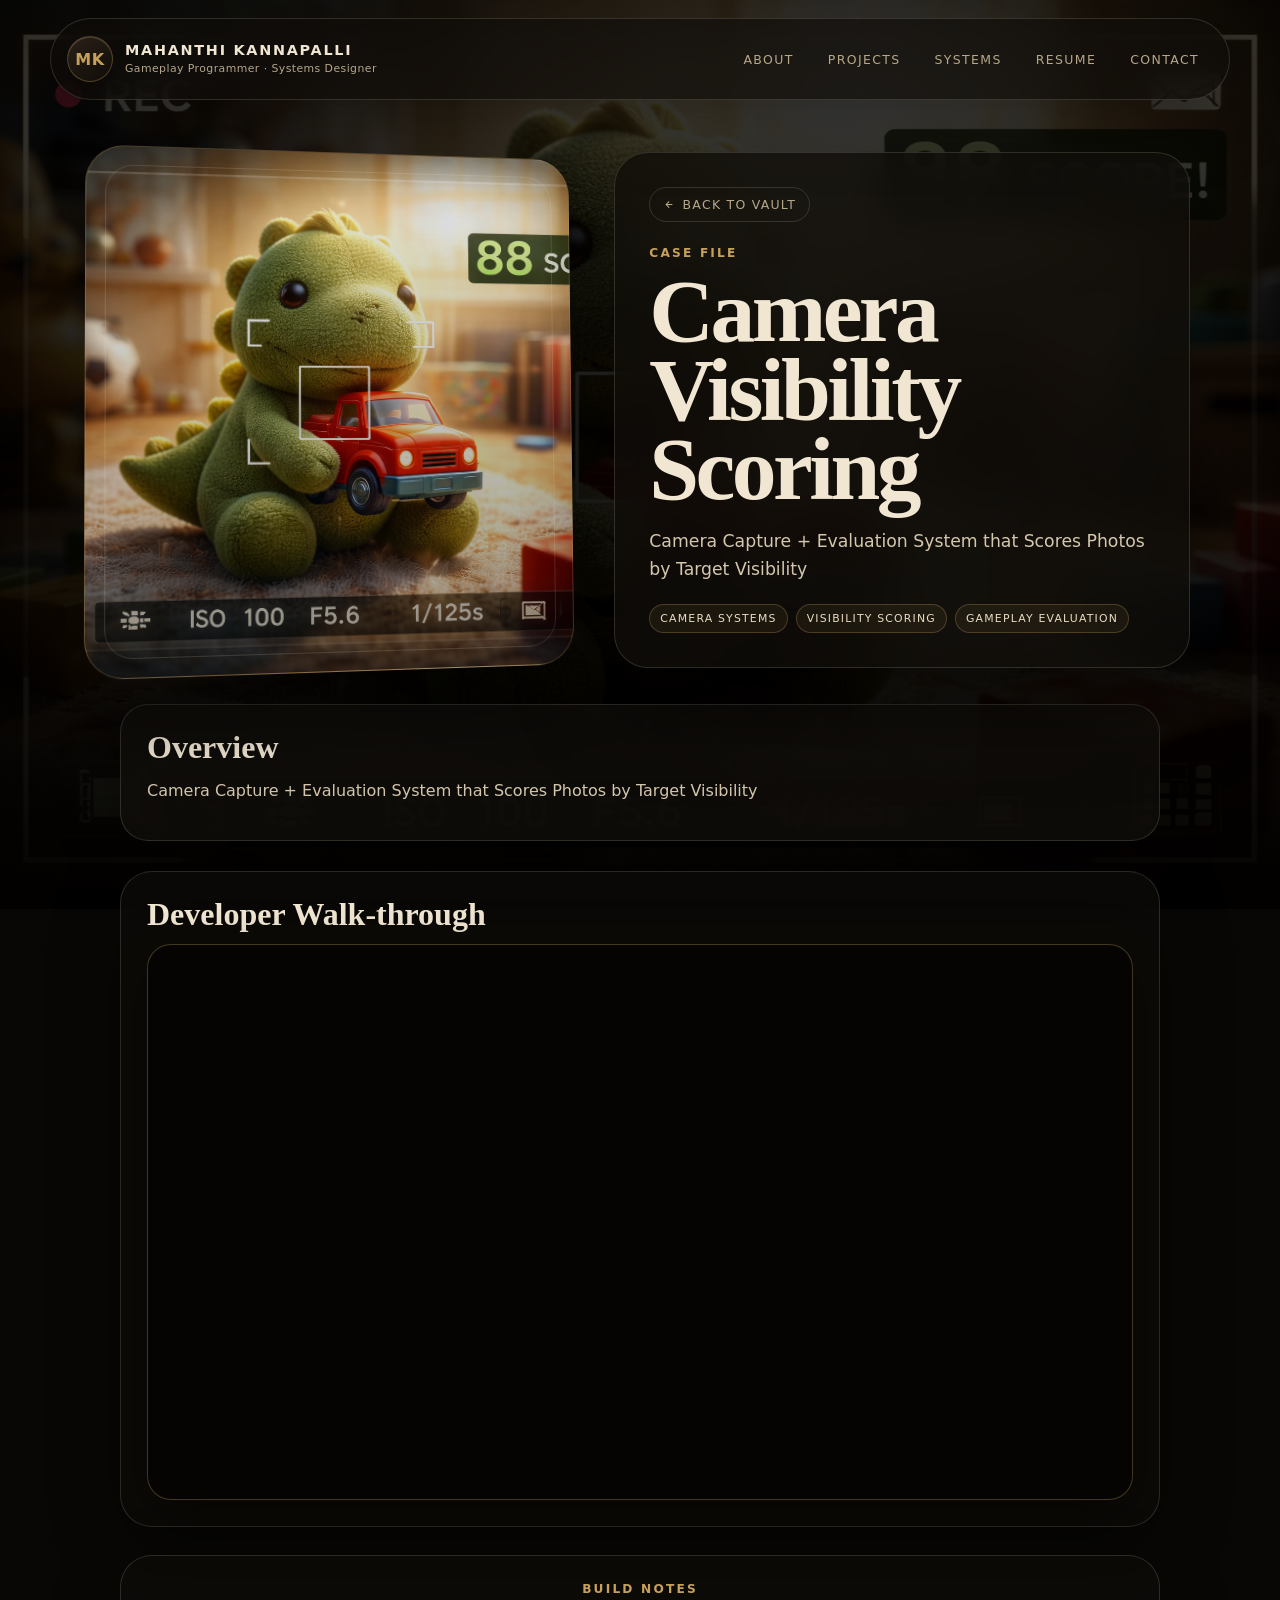
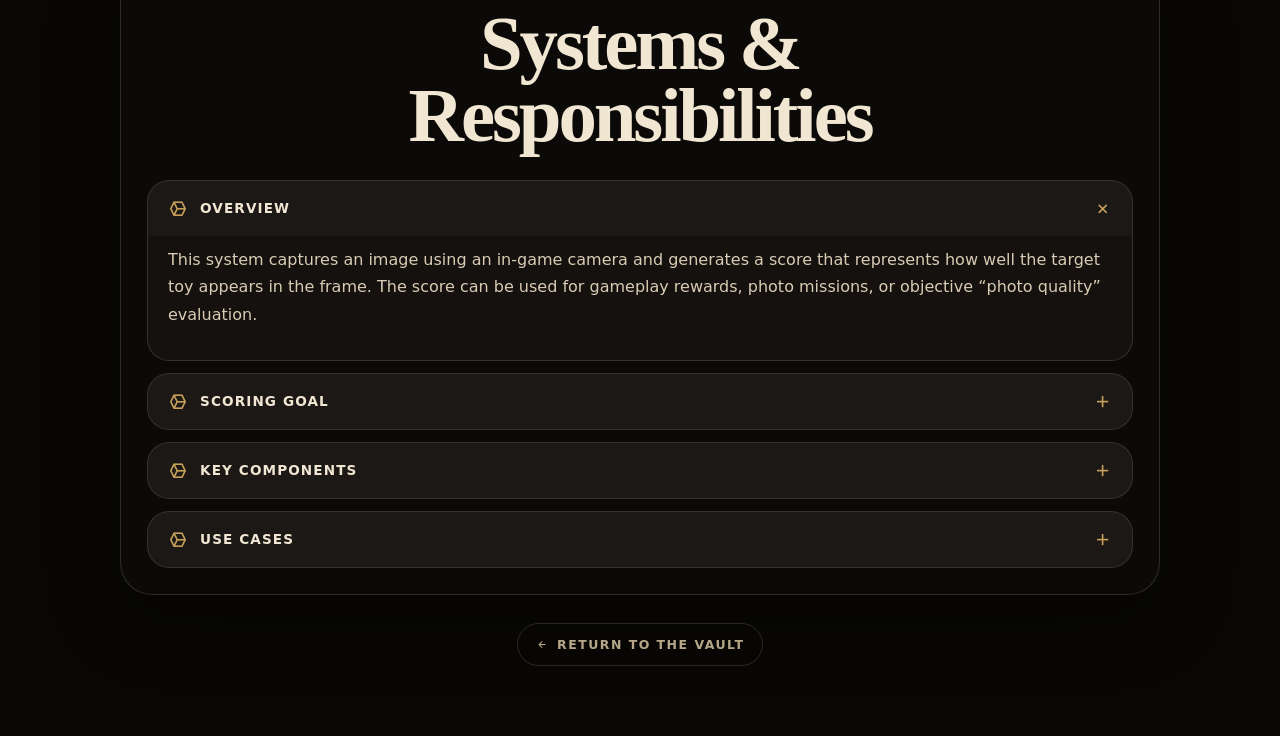
<file: camera-visibility-scoring.html>
<!DOCTYPE html>
<html lang="en">
<head>
  <meta charset="UTF-8" />
  <meta name="viewport" content="width=device-width, initial-scale=1.0" />
  <title>Camera Visibility Scoring — Mahanthi Kannapalli</title>
  <link href="https://unpkg.com/boxicons@2.1.4/css/boxicons.min.css" rel="stylesheet">
  <link rel="stylesheet" href="style.css" />
</head>
<body class="project-page" style="--project-bg: url('images/camera-system-bg.png');">
  <div class="grain" aria-hidden="true"></div>
  <div class="project-backdrop" aria-hidden="true"></div>
  <nav class="nav-shell" aria-label="Primary navigation">
  <a class="brand-mark" href="index.html#top" aria-label="Mahanthi Kannapalli home">
    <span class="brand-monogram">MK</span>
    <span class="brand-copy"><strong>MAHANTHI KANNAPALLI</strong><small>Gameplay Programmer · Systems Designer</small></span>
  </a>
  <button class="menu-toggle" type="button" aria-label="Open menu" aria-expanded="false"><span></span><span></span><span></span></button>
  <div class="nav-links" id="primary-menu">
    <a href="index.html#about">About</a>
    <a href="index.html#projects">Projects</a>
    <a href="index.html#systems">Systems</a>
    <a href="index.html#resume">Resume</a>
    <a href="index.html#contact">Contact</a>
  </div>
</nav>
  <main class="project-shell">
    <header class="project-case-hero reveal">
      <div class="project-hero-art"><div class="project-art-frame"></div></div>
      <div class="project-hero-copy">
        <a class="back-pill" href="index.html#systems"><i class='bx bx-left-arrow-alt'></i> Back to vault</a>
        <p class="kicker">Case File</p>
        <h1>Camera Visibility Scoring</h1>
        <p>Camera Capture + Evaluation System that Scores Photos by Target Visibility</p>
        <div class="chip-row"><span>Camera Systems</span><span>Visibility Scoring</span><span>Gameplay Evaluation</span></div>
      </div>
    </header>

    <section class="project-overview-grid">
      <article class="case-note reveal"><h2>Overview</h2><div class="note-body"><p>Camera Capture + Evaluation System that Scores Photos by Target Visibility</p></div></article>
    </section>

    <section class="project-media reveal"><h2>Developer Walk-through</h2><div class="video-frame"><iframe src="https://www.youtube.com/embed/O3DTw91pJzc" title="Camera Visibility Scoring - Developer Walk-through" frameborder="0" allow="accelerometer; autoplay; clipboard-write; encrypted-media; gyroscope; picture-in-picture; web-share" allowfullscreen loading="lazy"></iframe></div></section>
    <section class="project-accordion-section reveal"><div class="section-heading compact"><p class="kicker">Build Notes</p><h2>Systems & Responsibilities</h2></div><div class="accordion"><article class="accordion-item open">
  <button class="accordion-header" type="button" aria-expanded="true">
    <span><i class='bx bx-cube-alt'></i>OVERVIEW</span><i class='bx bx-plus'></i>
  </button>
  <div class="accordion-content"><div><p>This system captures an image using an in-game camera and generates a score that represents how well
                    the target toy appears in the frame. The score can be used for gameplay rewards, photo missions,
                    or objective “photo quality” evaluation.</p></div></div>
</article><article class="accordion-item">
  <button class="accordion-header" type="button" aria-expanded="false">
    <span><i class='bx bx-cube-alt'></i>SCORING GOAL</span><i class='bx bx-plus'></i>
  </button>
  <div class="accordion-content"><div><p>The score increases when more of the toy is clearly visible in the camera output, and decreases when the
                    toy is partially visible, out of frame, or occluded by obstacles. This encourages better composition and
                    positioning instead of “spam capture.”</p></div></div>
</article><article class="accordion-item">
  <button class="accordion-header" type="button" aria-expanded="false">
    <span><i class='bx bx-cube-alt'></i>KEY COMPONENTS</span><i class='bx bx-plus'></i>
  </button>
  <div class="accordion-content"><div><p>Typical building blocks include: camera capture, target identification, visibility/coverage estimation,
                    occlusion handling, and a final scoring function that maps visibility to points.</p></div></div>
</article><article class="accordion-item">
  <button class="accordion-header" type="button" aria-expanded="false">
    <span><i class='bx bx-cube-alt'></i>USE CASES</span><i class='bx bx-plus'></i>
  </button>
  <div class="accordion-content"><div><p>Photo-mode challenges, “capture the target” quests, wildlife photography scoring, stealth camera gadgets,
                    or any mechanic where camera framing and clear visibility should be rewarded.</p></div></div>
</article></div></section>

    <a class="return-link reveal" href="index.html#systems"><i class='bx bx-left-arrow-alt'></i> Return to the vault</a>
  </main>
  <script src="script.js"></script>
</body>
</html>
</file>
<file: style.css>
:root{
  --bg:#090806;
  --bg2:#11100d;
  --panel:#17130f;
  --panel2:#211b14;
  --paper:#f0e6d2;
  --muted:#b6a789;
  --muted2:#82745f;
  --gold:#c7a15a;
  --copper:#9b5d37;
  --line:rgba(240,230,210,.15);
  --line2:rgba(199,161,90,.32);
  --shadow:0 30px 90px rgba(0,0,0,.55);
  --radius:28px;
  --nav-h:82px;
}
*{box-sizing:border-box;margin:0;padding:0}
html{scroll-behavior:smooth;background:var(--bg);}
body{min-height:100vh;font-family:Inter, ui-sans-serif, system-ui, -apple-system, BlinkMacSystemFont, "Segoe UI", sans-serif;color:var(--paper);background:radial-gradient(circle at 15% -10%,rgba(155,93,55,.24),transparent 34%),radial-gradient(circle at 80% 5%,rgba(199,161,90,.12),transparent 30%),linear-gradient(180deg,#0d0b08 0%,#060504 100%);overflow-x:hidden;}
a{color:inherit;text-decoration:none}
img,iframe,video{max-width:100%;display:block}
.grain{position:fixed;inset:0;pointer-events:none;z-index:0;opacity:.16;background-image:linear-gradient(90deg,rgba(255,255,255,.04) 1px,transparent 1px),linear-gradient(0deg,rgba(255,255,255,.03) 1px,transparent 1px);background-size:48px 48px;mask-image:radial-gradient(circle at center,#000 0%,transparent 78%)}
.depth-bg{position:fixed;inset:0;pointer-events:none;z-index:0;perspective:900px;overflow:hidden}
.depth-bg span{position:absolute;border:1px solid var(--line);border-radius:34px;transform:rotateX(65deg) rotateZ(-22deg);box-shadow:inset 0 0 80px rgba(199,161,90,.06)}
.depth-bg span:nth-child(1){width:60vw;height:60vw;left:-18vw;top:18vh}.depth-bg span:nth-child(2){width:42vw;height:42vw;right:-8vw;top:2vh}.depth-bg span:nth-child(3){width:34vw;height:34vw;left:42vw;bottom:-20vw}
.nav-shell{height:var(--nav-h);position:fixed;top:18px;left:50%;transform:translateX(-50%);width:min(1180px,calc(100% - 36px));z-index:50;display:flex;align-items:center;justify-content:space-between;padding:12px 16px;background:rgba(14,12,9,.72);border:1px solid var(--line);border-radius:999px;box-shadow:0 18px 70px rgba(0,0,0,.38);backdrop-filter:blur(18px)}
.brand-mark{display:flex;align-items:center;gap:12px;min-width:0}.brand-monogram{width:46px;height:46px;display:grid;place-items:center;border-radius:50%;background:linear-gradient(145deg,#2a2118,#100c08);border:1px solid var(--line2);box-shadow:inset 0 1px 0 rgba(255,255,255,.12),0 12px 30px rgba(0,0,0,.35);font-weight:900;letter-spacing:.04em;color:var(--gold)}.brand-copy{display:flex;flex-direction:column;line-height:1.05}.brand-copy strong{font-size:.9rem;letter-spacing:.12em}.brand-copy small{font-size:.68rem;color:var(--muted);letter-spacing:.04em;margin-top:5px}.nav-links{display:flex;align-items:center;gap:6px}.nav-links a{font-size:.78rem;text-transform:uppercase;letter-spacing:.11em;color:var(--muted);padding:12px 14px;border-radius:999px;transition:.25s ease}.nav-links a:hover{color:var(--paper);background:rgba(240,230,210,.08)}
.menu-toggle{display:none;width:46px;height:46px;border:1px solid var(--line);border-radius:50%;background:rgba(255,255,255,.04);color:var(--paper);position:relative}.menu-toggle span{position:absolute;left:13px;right:13px;height:2px;background:var(--paper);border-radius:4px;transition:.25s}.menu-toggle span:nth-child(1){top:15px}.menu-toggle span:nth-child(2){top:22px}.menu-toggle span:nth-child(3){top:29px}.menu-open .menu-toggle span:nth-child(1){top:22px;transform:rotate(45deg)}.menu-open .menu-toggle span:nth-child(2){opacity:0}.menu-open .menu-toggle span:nth-child(3){top:22px;transform:rotate(-45deg)}
main,.contact-shell,.project-shell{position:relative;z-index:1}.hero-shell{min-height:100vh;padding:150px max(24px,7vw) 90px;display:grid;grid-template-columns:minmax(0,1.03fr) minmax(360px,.83fr);gap:min(7vw,86px);align-items:center}.kicker{font-size:.76rem;letter-spacing:.18em;text-transform:uppercase;color:var(--gold);font-weight:800}.hero-copy h1,.section-heading h2,.resume-card h2,.contact-card h2,.project-hero-copy h1{font-family:ui-serif, Georgia, "Times New Roman", serif;font-weight:700;letter-spacing:-.04em}.hero-copy h1{font-size:clamp(3.4rem,8vw,8.8rem);line-height:.84;margin:20px 0 24px;text-wrap:balance}.hero-copy h1 span{display:block;font-family:Inter,ui-sans-serif,system-ui;font-size:clamp(1rem,2vw,1.45rem);letter-spacing:.34em;text-transform:uppercase;color:var(--muted);margin-top:20px}.hero-text{max-width:780px;display:grid;gap:14px;color:#d8ccb5;font-size:clamp(.98rem,1.2vw,1.1rem);line-height:1.72}.hero-text p:first-child{font-size:1.14em;color:var(--paper)}.hero-actions{display:flex;flex-wrap:wrap;gap:12px;margin-top:34px}.btn{display:inline-flex;align-items:center;justify-content:center;min-height:48px;padding:0 20px;border-radius:999px;border:1px solid var(--line);font-size:.82rem;text-transform:uppercase;letter-spacing:.1em;font-weight:800;transition:.25s ease}.btn.primary{background:var(--paper);color:#17110b;border-color:var(--paper);box-shadow:0 18px 45px rgba(199,161,90,.18)}.btn.primary:hover{transform:translateY(-3px);box-shadow:0 22px 60px rgba(199,161,90,.26)}.btn.ghost:hover{background:rgba(240,230,210,.08);transform:translateY(-3px)}
.hero-stage{height:min(78vh,720px);min-height:520px;position:relative;perspective:1200px;transform-style:preserve-3d}.stage-floor{position:absolute;left:8%;right:0;bottom:4%;height:58%;border-radius:50%;background:radial-gradient(ellipse at center,rgba(199,161,90,.22),rgba(155,93,55,.08) 45%,transparent 70%);transform:rotateX(72deg) rotateZ(-16deg);border:1px solid rgba(199,161,90,.13);filter:blur(.2px)}.portrait-slab{position:absolute;inset:7% 10% 13% 4%;border-radius:36px;background:linear-gradient(145deg,rgba(36,29,21,.94),rgba(13,10,7,.98));border:1px solid var(--line2);box-shadow:var(--shadow),inset 0 1px 0 rgba(255,255,255,.08);overflow:hidden;transform:rotateY(-13deg) rotateX(4deg) rotateZ(-1deg);transition:transform .25s ease}.portrait-slab::before{content:"";position:absolute;inset:14px;border:1px solid rgba(240,230,210,.11);border-radius:26px;z-index:2;pointer-events:none}.portrait-slab img{width:100%;height:100%;object-fit:cover;opacity:.84;filter:saturate(.85) contrast(1.05)}.slab-label{position:absolute;left:28px;right:28px;bottom:26px;z-index:3;background:rgba(8,7,5,.68);backdrop-filter:blur(14px);border:1px solid var(--line);border-radius:20px;padding:16px 18px;display:flex;justify-content:space-between;gap:12px;align-items:center}.slab-label strong{font-size:.9rem;letter-spacing:.12em;text-transform:uppercase}.slab-label span{color:var(--muted);font-size:.82rem}.floating-card{position:absolute;z-index:4;max-width:230px;padding:18px;border-radius:22px;background:rgba(26,21,16,.78);border:1px solid var(--line);box-shadow:0 20px 50px rgba(0,0,0,.42);backdrop-filter:blur(14px);animation:floaty 6s ease-in-out infinite}.floating-card span{display:block;font-size:.72rem;text-transform:uppercase;color:var(--muted);letter-spacing:.14em;margin-bottom:7px}.floating-card strong{font-family:ui-serif,Georgia,serif;font-size:1.15rem}.card-a{right:0;top:14%;transform:rotate(4deg)}.card-b{left:-6%;bottom:30%;animation-delay:-2s;transform:rotate(-5deg)}.card-c{right:4%;bottom:12%;animation-delay:-4s}@keyframes floaty{0%,100%{translate:0 0}50%{translate:0 -16px}}
.identity-band{width:min(1180px,calc(100% - 48px));margin:-40px auto 80px;display:grid;grid-template-columns:repeat(3,1fr);gap:1px;border:1px solid var(--line);border-radius:var(--radius);overflow:hidden;background:rgba(240,230,210,.08);box-shadow:var(--shadow)}.identity-band div{background:rgba(18,15,11,.82);padding:28px}.identity-band span{color:var(--gold);font-weight:900;letter-spacing:.12em}.identity-band strong{display:block;font-size:1.05rem;margin:10px 0 8px}.identity-band p{color:var(--muted);line-height:1.55;font-size:.93rem}.section-shell{padding:90px max(24px,7vw)}.section-heading{max-width:760px;margin:0 auto 48px;text-align:center}.section-heading.compact{margin-bottom:28px}.section-heading h2{font-size:clamp(2.4rem,6vw,5.6rem);line-height:.94;margin:12px 0 16px}.section-heading p:not(.kicker){color:var(--muted);line-height:1.7}.case-grid{width:min(1240px,100%);margin:0 auto;display:grid;grid-template-columns:repeat(2,minmax(0,1fr));gap:26px}.case-card{position:relative;min-height:100%;border:1px solid var(--line);border-radius:32px;overflow:hidden;background:linear-gradient(145deg,rgba(31,25,18,.92),rgba(12,10,7,.94));box-shadow:0 24px 70px rgba(0,0,0,.38);transition:transform .3s ease,border-color .3s ease,box-shadow .3s ease;transform-style:preserve-3d}.case-card:hover{transform:translateY(-10px) rotateZ(var(--tilt));border-color:var(--line2);box-shadow:0 36px 100px rgba(0,0,0,.52)}.case-image{position:relative;aspect-ratio:16/10;overflow:hidden;background:#120f0b}.case-image img{width:100%;height:100%;object-fit:cover;filter:saturate(.82) contrast(1.08);transition:transform .45s ease,filter .45s ease}.case-card:hover .case-image img{transform:scale(1.07);filter:saturate(1) contrast(1.08)}.case-image::after{content:"";position:absolute;inset:0;background:linear-gradient(180deg,transparent 35%,rgba(9,8,6,.72))}.case-number{position:absolute;right:18px;top:16px;border:1px solid var(--line);background:rgba(9,8,6,.68);backdrop-filter:blur(10px);border-radius:999px;padding:8px 11px;color:var(--gold);font-size:.72rem;font-weight:900;letter-spacing:.12em}.case-copy{padding:26px}.eyebrow{font-size:.7rem;color:var(--muted2);text-transform:uppercase;letter-spacing:.16em;font-weight:900}.case-copy h3,.system-plaque h3,.craft-grid h3{font-family:ui-serif,Georgia,serif;font-size:clamp(1.45rem,2.5vw,2.1rem);line-height:1.05;margin:10px 0 14px}.chip-row{display:flex;flex-wrap:wrap;gap:8px}.chip-row span{font-size:.68rem;text-transform:uppercase;letter-spacing:.11em;color:#e9dcc4;border:1px solid rgba(199,161,90,.28);background:rgba(199,161,90,.08);border-radius:999px;padding:7px 10px}.case-copy p,.system-plaque p,.craft-grid p{color:var(--muted);line-height:1.64;margin-top:16px}.case-copy ul{display:grid;gap:8px;margin:18px 0 20px;list-style:none;color:#d7c8ad}.case-copy li{position:relative;padding-left:18px;font-size:.93rem;line-height:1.45}.case-copy li::before{content:"";width:6px;height:6px;border-radius:50%;background:var(--gold);position:absolute;left:0;top:.6em}.case-link{display:inline-flex;align-items:center;gap:6px;color:var(--gold);font-size:.78rem;letter-spacing:.12em;text-transform:uppercase;font-weight:900}.system-lab{background:linear-gradient(180deg,transparent,rgba(199,161,90,.04),transparent)}.systems-board{width:min(1180px,100%);margin:0 auto;display:grid;grid-template-columns:repeat(3,minmax(0,1fr));gap:20px;perspective:1000px}.system-plaque{position:relative;min-height:320px;padding:28px;border-radius:30px;border:1px solid var(--line);background:linear-gradient(150deg,rgba(34,27,19,.88),rgba(12,10,8,.96));box-shadow:var(--shadow);transition:.28s ease;overflow:hidden}.system-plaque::before{content:"";position:absolute;inset:auto -20% -30% -20%;height:54%;background:radial-gradient(ellipse at center,rgba(199,161,90,.18),transparent 68%)}.system-plaque:hover{transform:translateY(-9px) rotateX(4deg);border-color:var(--line2)}.plaque-icon{width:56px;height:56px;display:grid;place-items:center;border-radius:18px;background:rgba(240,230,210,.06);border:1px solid var(--line);color:var(--gold);font-size:1.45rem}.system-plaque .case-number{position:absolute}.resume-section{padding-top:70px;padding-bottom:70px}.resume-card{width:min(1040px,100%);margin:0 auto;display:grid;grid-template-columns:1fr 290px;gap:32px;align-items:center;border:1px solid var(--line2);border-radius:36px;background:radial-gradient(circle at right,rgba(199,161,90,.14),transparent 36%),linear-gradient(145deg,rgba(31,25,18,.88),rgba(12,10,7,.98));padding:38px;box-shadow:var(--shadow)}.resume-card h2{font-size:clamp(2rem,4vw,4rem);line-height:1;margin:10px 0 14px}.resume-card p{color:var(--muted);line-height:1.7}.resume-drop{height:230px;border-radius:28px;border:1px dashed rgba(199,161,90,.55);background:rgba(240,230,210,.05);display:grid;place-items:center;text-align:center;padding:20px;transition:.25s ease}.resume-drop:hover{background:rgba(199,161,90,.1);transform:translateY(-4px)}.resume-drop i{font-size:3rem;color:var(--gold)}.resume-drop span{display:block;font-weight:900;letter-spacing:.1em}.resume-drop small{display:block;color:var(--muted);margin-top:8px}.craft-grid{width:min(1120px,100%);display:grid;grid-template-columns:repeat(3,1fr);gap:20px;margin:0 auto}.craft-grid article{padding:28px;border-radius:28px;border:1px solid var(--line);background:rgba(23,19,14,.76);box-shadow:0 20px 70px rgba(0,0,0,.28)}.contact-shell{padding:70px max(24px,7vw) 40px}.contact-card{width:min(980px,100%);margin:0 auto;text-align:center;border:1px solid var(--line);border-radius:36px;padding:46px;background:linear-gradient(145deg,rgba(27,22,16,.85),rgba(8,7,5,.96));box-shadow:var(--shadow)}.contact-card h2{font-size:clamp(2rem,4vw,4.4rem);line-height:1;margin:12px auto 24px;max-width:800px}.contact-email{display:inline-flex;border:1px solid var(--line2);border-radius:999px;padding:14px 22px;color:var(--gold);font-weight:800;letter-spacing:.04em;margin-bottom:24px}.contact-socials{display:flex;justify-content:center;gap:12px;flex-wrap:wrap}.contact-socials a{width:48px;height:48px;display:grid;place-items:center;border-radius:50%;border:1px solid var(--line);background:rgba(240,230,210,.05);font-size:1.3rem;transition:.25s}.contact-socials a:hover{transform:translateY(-4px);color:var(--gold);border-color:var(--line2)}.contact-footer{color:var(--muted2);margin-top:28px;font-size:.84rem}.reveal{opacity:0;transform:translateY(28px);transition:opacity .7s ease,transform .7s ease}.reveal.visible{opacity:1;transform:none}
/* Project pages */
.project-page{background:#080705}.project-backdrop{position:fixed;inset:0;z-index:0;background-image:linear-gradient(180deg,rgba(8,7,5,.72),rgba(8,7,5,.98)),var(--project-bg);background-size:cover;background-position:center;background-attachment:fixed;filter:saturate(.75) contrast(1.05);transform:scale(1.02)}.project-shell{padding:150px max(24px,7vw) 70px}.project-case-hero{width:min(1180px,100%);margin:0 auto 34px;display:grid;grid-template-columns:.92fr 1.08fr;gap:34px;align-items:center}.project-hero-art{min-height:520px;border-radius:38px;border:1px solid var(--line2);background-image:linear-gradient(180deg,rgba(0,0,0,.08),rgba(0,0,0,.4)),var(--project-bg);background-size:cover;background-position:center;box-shadow:var(--shadow);position:relative;overflow:hidden;transform:perspective(1100px) rotateY(8deg) rotateX(2deg)}.project-hero-art::after{content:"";position:absolute;inset:18px;border:1px solid rgba(240,230,210,.15);border-radius:28px}.project-hero-copy{padding:34px;border-radius:34px;border:1px solid var(--line);background:rgba(16,13,10,.78);backdrop-filter:blur(18px);box-shadow:var(--shadow)}.back-pill{display:inline-flex;align-items:center;gap:6px;color:var(--muted);border:1px solid var(--line);border-radius:999px;padding:9px 13px;font-size:.78rem;text-transform:uppercase;letter-spacing:.1em;margin-bottom:24px}.back-pill:hover,.return-link:hover{color:var(--gold);border-color:var(--line2)}.project-hero-copy h1{font-size:clamp(3rem,7vw,7.4rem);line-height:.88;margin:12px 0 18px}.project-hero-copy > p:not(.kicker){font-size:1.08rem;color:#d5c7ad;line-height:1.65;margin-bottom:20px}.project-overview-grid{width:min(1040px,100%);margin:0 auto 30px;display:grid;grid-template-columns:repeat(auto-fit,minmax(280px,1fr));gap:18px}.case-note{border:1px solid var(--line);border-radius:28px;background:rgba(17,14,10,.82);padding:26px;box-shadow:0 20px 60px rgba(0,0,0,.26)}.case-note h2,.project-media h2{font-family:ui-serif,Georgia,serif;font-size:2rem;line-height:1;margin-bottom:14px}.note-body{color:#d5c7ad;line-height:1.7}.note-body p,.note-body ul{margin:10px 0}.note-body ul{padding-left:20px}.note-body li{margin:8px 0}.project-media,.project-accordion-section{width:min(1040px,100%);margin:28px auto;border:1px solid var(--line);border-radius:32px;background:rgba(14,12,9,.8);padding:26px;box-shadow:0 22px 70px rgba(0,0,0,.32)}.media-expression{margin:12px 0 24px;border-radius:24px;overflow:hidden;border:1px solid var(--line)}.media-expression img{width:100%;height:auto}.video-frame{position:relative;border-radius:24px;overflow:hidden;background:#050403;border:1px solid var(--line2);box-shadow:0 18px 55px rgba(0,0,0,.4)}.video-frame iframe{width:100%;aspect-ratio:16/9}.video-frame.empty{min-height:260px;display:grid;place-items:center;color:var(--muted)}.accordion{display:grid;gap:12px}.accordion-item{border:1px solid var(--line);border-radius:22px;overflow:hidden;background:rgba(240,230,210,.035)}.accordion-header{width:100%;border:0;background:rgba(240,230,210,.035);color:var(--paper);display:flex;justify-content:space-between;align-items:center;gap:16px;padding:18px 20px;text-align:left;cursor:pointer;font:inherit}.accordion-header span{display:flex;align-items:center;gap:12px;font-weight:900;text-transform:uppercase;letter-spacing:.08em;font-size:.85rem;line-height:1.25}.accordion-header i{color:var(--gold);font-size:1.2rem}.accordion-header > i{transition:transform .25s}.accordion-item.open .accordion-header > i{transform:rotate(45deg)}.accordion-content{max-height:0;overflow:hidden;transition:max-height .34s ease}.accordion-content > div{padding:0 20px 22px}.accordion-content p{color:#d9ccb4;line-height:1.7;margin:10px 0}.muted{color:var(--muted)!important}.accordion-gallery{display:grid;grid-template-columns:repeat(auto-fit,minmax(260px,1fr));gap:14px;margin-top:16px}.accordion-gallery img{width:100%;border-radius:16px;border:1px solid var(--line);background:#080705;box-shadow:0 12px 36px rgba(0,0,0,.3)}.return-link{width:max-content;margin:28px auto 0;display:flex;align-items:center;gap:8px;border:1px solid var(--line);border-radius:999px;padding:13px 18px;color:var(--muted);font-size:.78rem;text-transform:uppercase;letter-spacing:.12em;font-weight:900}
@media (max-width:980px){.hero-shell,.project-case-hero{grid-template-columns:1fr}.hero-stage{order:-1;height:560px}.identity-band,.systems-board,.craft-grid,.resume-card{grid-template-columns:1fr}.case-grid{grid-template-columns:1fr}.project-hero-art{min-height:380px;transform:none}.project-shell{padding-top:128px}.hero-shell{padding-top:130px}.nav-links{position:fixed;left:18px;right:18px;top:calc(var(--nav-h) + 30px);padding:18px;border-radius:26px;background:rgba(14,12,9,.96);border:1px solid var(--line);box-shadow:var(--shadow);display:grid;transform:translateY(-20px);opacity:0;pointer-events:none;transition:.25s}.menu-open .nav-links{opacity:1;pointer-events:auto;transform:none}.menu-toggle{display:block}.brand-copy small{display:none}}
@media (max-width:640px){:root{--nav-h:72px}.nav-shell{top:10px;width:calc(100% - 20px);padding:9px 10px}.brand-monogram,.menu-toggle{width:42px;height:42px}.brand-copy strong{font-size:.72rem}.hero-shell{padding:112px 18px 60px}.hero-stage{height:460px;min-height:0}.portrait-slab{inset:7% 0 16% 0;transform:rotateY(-7deg) rotateX(3deg)}.floating-card{padding:14px;max-width:180px}.card-a{right:-3%;top:8%}.card-b{left:-3%;bottom:27%}.card-c{right:0;bottom:6%}.slab-label{left:14px;right:14px;bottom:14px;display:block}.identity-band,.section-shell,.contact-shell,.project-shell{width:100%;padding-left:18px;padding-right:18px}.identity-band{margin:0 auto 30px;width:calc(100% - 36px)}.case-copy,.resume-card,.contact-card,.case-note,.project-media,.project-accordion-section,.project-hero-copy{padding:20px;border-radius:24px}.project-hero-art{min-height:300px}.accordion-gallery{grid-template-columns:1fr}.systems-board{gap:14px}.system-plaque{min-height:auto}.hero-copy h1{font-size:3.4rem}.section-heading h2{font-size:2.8rem}.project-hero-copy h1{font-size:3rem}}
@media (prefers-reduced-motion:reduce){*,*::before,*::after{animation:none!important;transition:none!important;scroll-behavior:auto!important}.reveal{opacity:1;transform:none}.floating-card{translate:none}}
</file>
